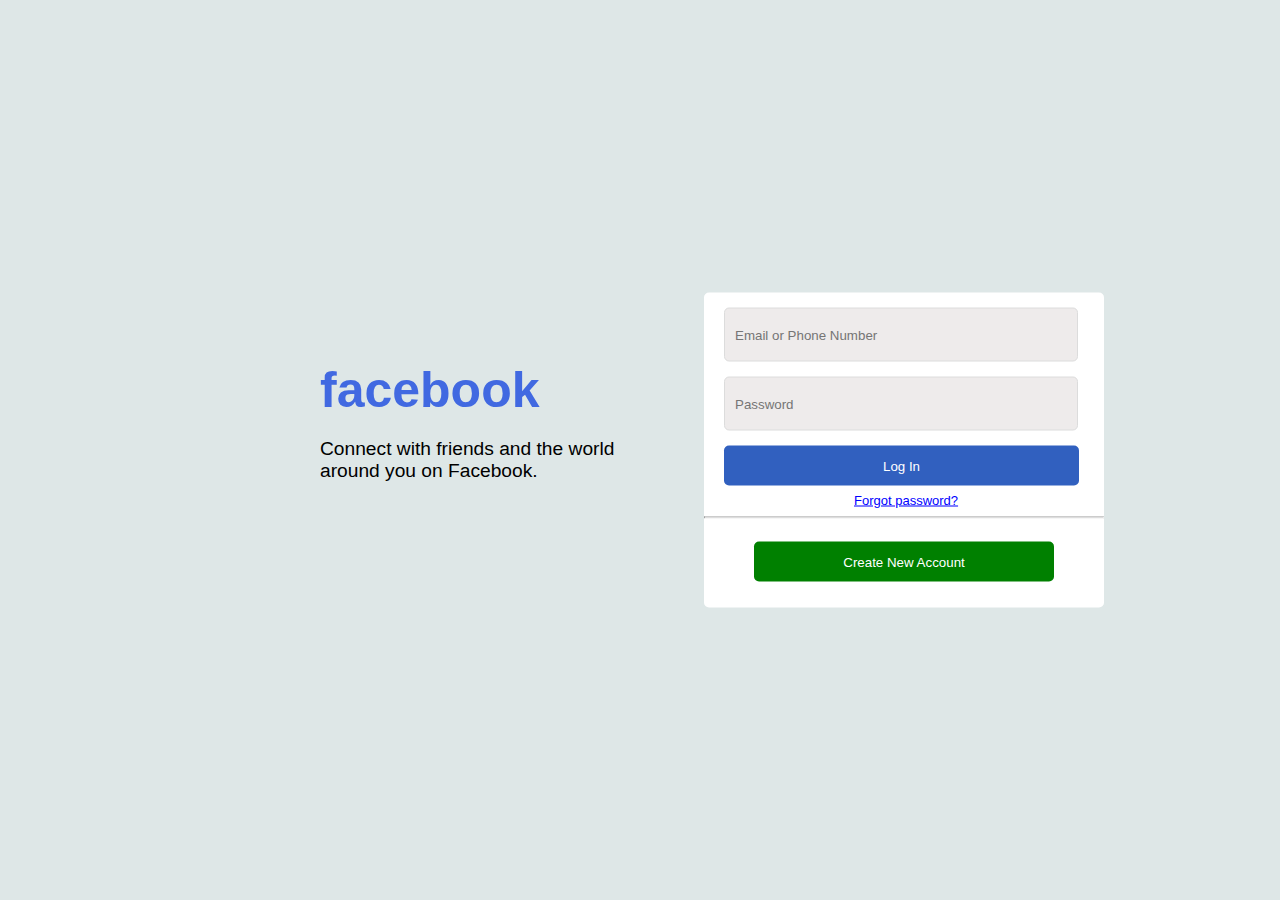
<file: index.html>
<!DOCTYPE html>
<html lang="en">
  <head>
    <meta charset="UTF-8" />
    <meta http-equiv="X-UA-Compatible" content="IE=edge" />
    <meta name="viewport" content="width=device-width, initial-scale=1.0" />
    <title>Facebook Clone</title>
    <link rel="stylesheet" href="style.css" />
  </head>
  <body>
    <div class="text">
      <section>
        <h1 id="title">facebook</h1>
        <p id="sub-text">
          Connect with friends and the world <br />around you on Facebook.
        </p>
      </section>
    </div>

    <div class="login-form" id="login-form">
      <section class="login-items">
        <input
          type="email"
          placeholder="Email or Phone Number"
          name="login-mail"
          class="input-id"
          id="login-mail"
        />
        <input
          type="password"
          placeholder="Password"
          name="login-password"
          class="input-id"
          id="login-password"
        />
        <br />
        <a href="landing-page.html"><button type="submit" id="login-button">Log In</button></a>
        <br />
        <a href="forgot.html" id="forgot-password">Forgot password?</a>
        <br />
        <hr />
        <a href="sign-up.html"><button type="submit" id="account-button">Create New Account</button></a>
      </section>
    </div>
    <script src="script.js"></script>
  </body>
</html>
</file>
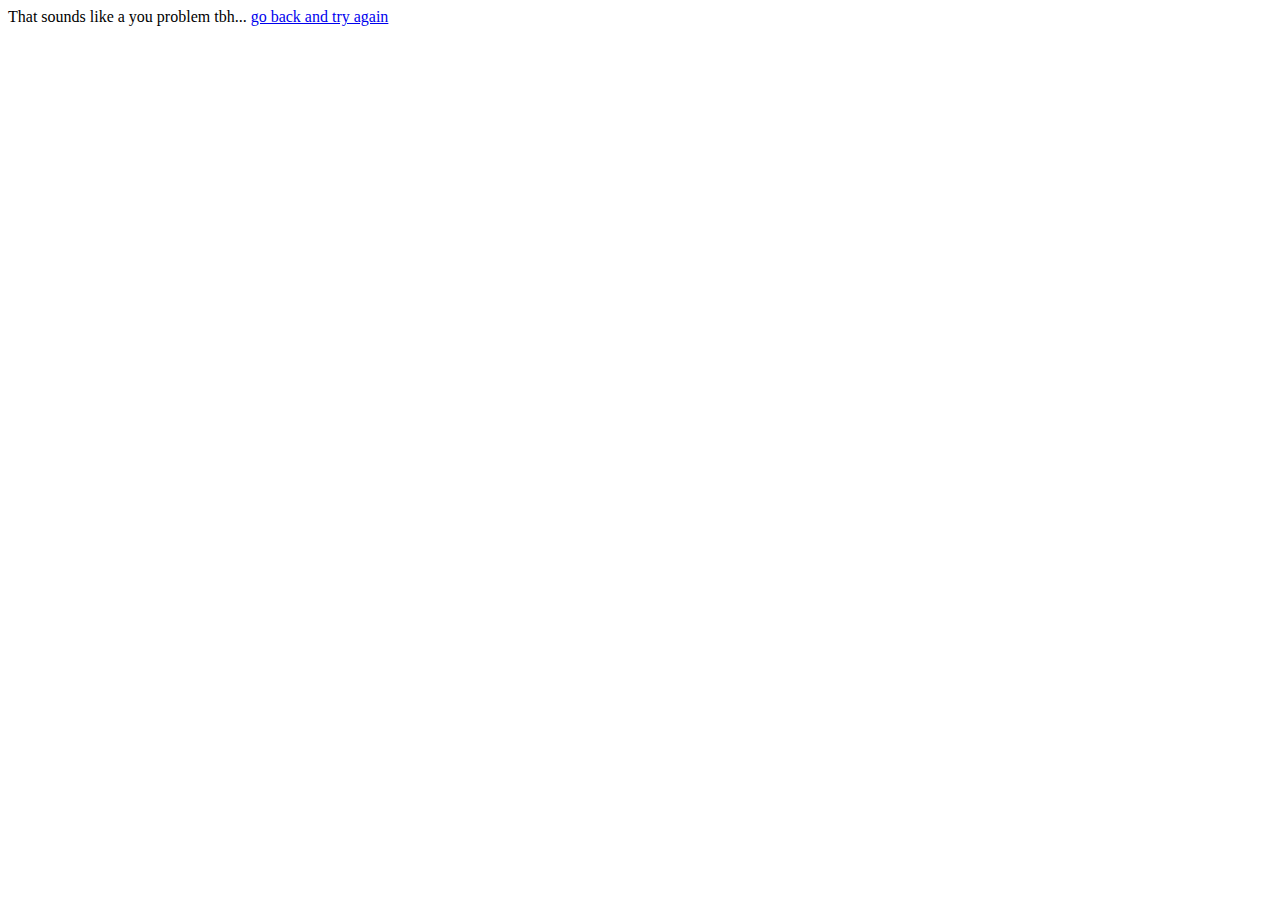
<file: forgot.html>
<!DOCTYPE html>
<html lang="en">
<head>
    <meta charset="UTF-8">
    <meta http-equiv="X-UA-Compatible" content="IE=edge">
    <meta name="viewport" content="width=device-width, initial-scale=1.0">
    <title>Document</title>
</head>
<body>
    That sounds like a you problem tbh...
    <a href="index.html">go back and try again</a>
</body>
</html>
</file>
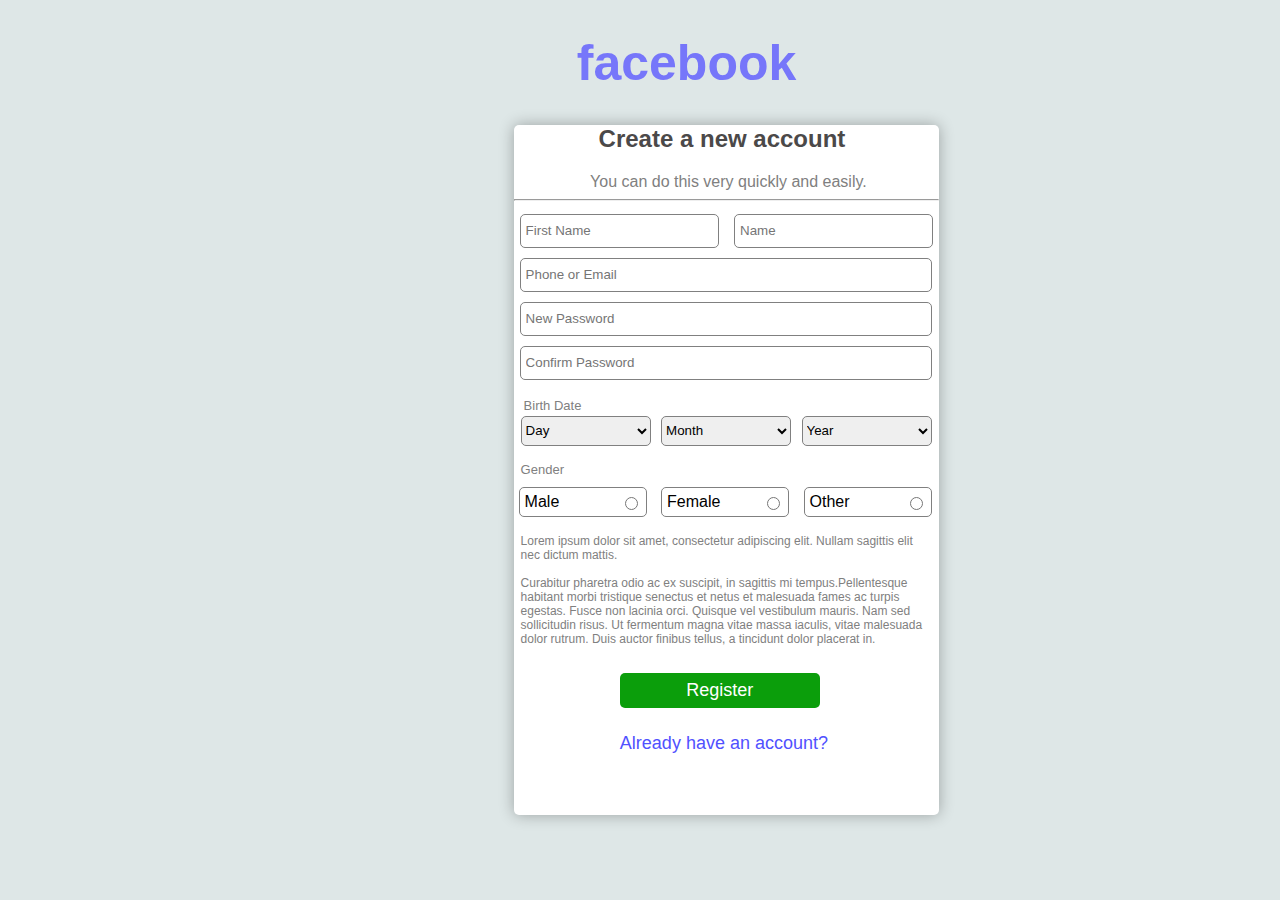
<file: sign-up.html>
<!DOCTYPE html>
<html lang="en">
<head>
    <meta charset="UTF-8">
    <meta http-equiv="X-UA-Compatible" content="IE=edge">
    <meta name="viewport" content="width=device-width, initial-scale=1.0">
    <title>Facebook Clone</title>
    <link rel="stylesheet" href="sign-up.css">
</head>
<body>
    <div class="text">
        <h1>facebook</h1>
    </div>
    <div class="container">
        <div class="create">
            <h2 class="ninja-h2">
                Create a new account
            </h2>
            <p class="para">
                You can do this very quickly and easily.
            </p>
        </div>

        <hr>

        <section class="signup-items">
            <input 
            type="text"
            placeholder="First Name"
            name="first-name"
            class="input-si"
            id="names"
            id="first-name"
            required="required">

            <input 
            type="text"
            placeholder="Name"
            name="Name"
            class="input-si"
            id="names"
            required="required">

            <br />

            <input 
            type="email"
            placeholder="Phone or Email"
            name="email"
            class="input-si"
            id="email"
            required="required">

            <br>

            <input 
            type="password"
            placeholder="New Password"
            name="password"
            class="input-si"
            id="password"
            required="required"
            >

            <input 
            type="password"
            placeholder="Confirm Password"
            name="password"
            class="input-si"
            id="confirm-password"
            required="required"
            >

            <br>

            <p id="b-d">Birth Date</p>
            <select name="day" id="day" required>
                <option value="">Day</option>
                <option value="1">1</option>
                <option value="2">2</option>
                <option value="3">3</option>
                <option value="4">4</option>
                <option value="5">5</option>
                <option value="6">6</option>
                <option value="7">7</option>
                <option value="8">8</option>
                <option value="9">9</option>
                <option value="10">10</option>
                <option value="11">11</option>
                <option value="12">12</option>
                <option value="13">13</option>
                <option value="14">14</option>
                <option value="15">15</option>
                <option value="16">16</option>
                <option value="17">17</option>
                <option value="18">18</option>
                <option value="19">19</option>
                <option value="20">20</option>
                <option value="21">21</option>
                <option value="22">22</option>
                <option value="23">23</option>
                <option value="24">24</option>
                <option value="25">25</option>
                <option value="26">26</option>
                <option value="27">27</option>
                <option value="28">28</option>
                <option value="29">29</option>
                <option value="30">30</option>
                <option value="31">31</option>
            </select>

            <select name="month" id="month" required>
                <option value="">Month</option>
                <option value="January">January</option>
                <option value="February">February</option>
                <option value="March">March</option>
                <option value="April">April</option>
                <option value="May">May</option>
                <option value="June">June</option>
                <option value="July">July</option>
                <option value="August">August</option>
                <option value="September">September</option>
                <option value="October">October</option>
                <option value="November">November</option>
                <option value="December">December</option>
            </select>

            <select name="Year" id="Year" required>
                <option value="">Year</option>
                <option value="2023">2023</option>
                <option value="2022">2022</option>
                <option value="2021">2021</option>
                <option value="2020">2020</option>
                <option value="2019">2019</option>
                <option value="2018">2018</option>
                <option value="2017">2017</option>
                <option value="2016">2016</option>
                <option value="2015">2015</option>
                <option value="2014">2014</option>
                <option value="2013">2013</option>
                <option value="2012">2012</option>
                <option value="2011">2011</option>
                <option value="2010">2010</option>
                <option value="2009">2009</option>
                <option value="2008">2008</option>
                <option value="2007">2007</option>
                <option value="2006">2006</option>
                <option value="2005">2005</option>
                <option value="2004">2004</option>
                <option value="2003">2003</option>
                <option value="2002">2002</option>
                <option value="2001">2001</option>
                <option value="2000">2000</option>
                <option value="1999">1999</option>
                <option value="1998">1998</option>
                <option value="1997">1997</option>
                <option value="1996">1996</option>
                <option value="1995">1995</option>
                <option value="1994">1994</option>
                <option value="1993">1993</option>
                <option value="1992">1992</option>
                <option value="1991">1991</option>
                <option value="1990">1990</option>
                <option value="1989">1989</option>
                <option value="1988">1988</option>
                <option value="1987">1987</option>
                <option value="1986">1986</option>
                <option value="1985">1985</option>
                <option value="1984">1984</option>
                <option value="1983">1983</option>
                <option value="1982">1982</option>
                <option value="1981">1981</option>
                <option value="1980">1980</option>
                <option value="1979">1979</option>
                <option value="1978">1978</option>
                <option value="1977">1977</option>
                <option value="1976">1976</option>
                <option value="1975">1975</option>
                <option value="1974">1974</option>
                <option value="1973">1973</option>
                <option value="1972">1972</option>
                <option value="1971">1971</option>
                <option value="1970">1970</option>
                <option value="1969">1969</option>
                <option value="1968">1968</option>
                <option value="1967">1967</option>
                <option value="1966">1966</option>
                <option value="1965">1965</option>
                <option value="1964">1964</option>
                <option value="1963">1963</option>
                <option value="1962">1962</option>
                <option value="1961">1961</option>
                <option value="1960">1960</option>
                <option value="1959">1959</option>
                <option value="1958">1958</option>
                <option value="1957">1957</option>
                <option value="1956">1956</option>
                <option value="1955">1955</option>
                <option value="1954">1954</option>
                <option value="1953">1953</option>
                <option value="1952">1952</option>
                <option value="1951">1951</option>
                <option value="1950">1950</option>
                <option value="1949">1949</option>
                <option value="1948">1948</option>
                <option value="1947">1947</option>
                <option value="1946">1946</option>
                <option value="1945">1945</option>
                <option value="1944">1944</option>
                <option value="1943">1943</option>
                <option value="1942">1942</option>
                <option value="1941">1941</option>
                <option value="1940">1940</option>
                <option value="1939">1939</option>
                <option value="1938">1938</option>
                <option value="1937">1937</option>
                <option value="1936">1936</option>
                <option value="1935">1935</option>
                <option value="1934">1934</option>
                <option value="1933">1933</option>
                <option value="1932">1932</option>
                <option value="1931">1931</option>
                <option value="1930">1930</option>
                <option value="1929">1929</option>
                <option value="1928">1928</option>
                <option value="1927">1927</option>
                <option value="1926">1926</option>
                <option value="1925">1925</option>
                <option value="1924">1924</option>
                <option value="1923">1923</option>
                <option value="1922">1922</option>
                <option value="1921">1921</option>
                <option value="1920">1920</option>
                <option value="1919">1919</option>
                <option value="1918">1918</option>
                <option value="1917">1917</option>
                <option value="1916">1916</option>
                <option value="1915">1915</option>
                <option value="1914">1914</option>
                <option value="1913">1913</option>
                <option value="1912">1912</option>
                <option value="1911">1911</option>
                <option value="1910">1910</option>
            </select>

            <br>

            <div class="gender">
                <p id="gender">Gender</p>
                <span class="spans">
                  <label class="sex" for="male">Male</label>
                  <input required type="radio" id="male" name="gender" value="male" class="_sex">
                </span>
                <span class="spans">
                  <label class="sex" for="female">Female</label>
                  <input required type="radio" id="female" name="gender" value="female" class="_sex">
                </span>
                <span class="spans">
                  <label class="sex" for="other">Other</label>
                  <input required type="radio" id="other" name="gender" value="other" class="_sex">
                </span>
              </div>
              
            
            <p id="terms">
                Lorem ipsum dolor sit amet, consectetur adipiscing elit. Nullam sagittis elit nec dictum mattis. <br> <br>
                Curabitur pharetra odio ac ex suscipit, in sagittis mi tempus.Pellentesque habitant morbi tristique senectus et netus et malesuada fames ac turpis egestas. Fusce non lacinia orci. Quisque vel vestibulum mauris. Nam sed sollicitudin risus. Ut fermentum magna vitae massa iaculis, vitae malesuada dolor rutrum. Duis auctor finibus tellus, a tincidunt dolor placerat in. 
            
            </p>
            
            <a href="landing-page.html">
                <button type="submit" class="register">Register</button>
            </a>
            

            <br>

            <a href="index.html" class="already">Already have an account?</a>

        </section>
    </div>
    <script src="script.js"></script>
</body>
</html>
</file>
<file: style.css>
body{
    background-color:rgb(222, 231, 231);
}



.text {
    position: absolute;
    top: 45%;
    left: 25%; 
    transform: translateY(-50%);
    font-family: 'Segoe UI', Tahoma, Geneva, Verdana, sans-serif;
  }
  
  

  #title {
    color: royalblue;
    padding-bottom: 0px;
    font-size: 50px;
    margin-bottom: 1px;
  }
  
  #sub-text {
    padding-top: 0px;
    font-size: larger;
    margin-bottom: 1px;
  }
  



.input-id{
    align-items: center;
    margin-left: 20px;
    margin-bottom: 15px;
    width: 340px;
    height: 50px;
    border: 1px solid gainsboro;
    border-radius: 5px;
    background-color: rgb(238, 235, 235);
    padding-left: 10px;
    
}

.login-items {
    padding-top: 15px;
    align-items: center;
    border: 0px;
    border-radius: 5px;
    height: 300px;
    width: 400px;
    margin: auto;
    top: 50%;
    transform: translateY(-50%);
    margin-right: 150px;
    margin-left: 55%; 
    background-color: white;
    position: absolute;
    left: 0;
    right: 0;
  }
  
  
  
  

#login-button{
    width: 355px;
    height: 40px;
    margin-left: 20px;
    margin-bottom: 5px;
    border-radius: 5px;
    border: 0px;
    color: white;
    background-color: rgb(49, 96, 191);


}

#login-button:hover{
    background-color: rgb(51, 109, 226);
    cursor:pointer;
}

#link-landing{
    text-decoration: none;
    color: white;
}


#forgot-password{
    margin-left: 150px;
    font-family: 'Segoe UI', Tahoma, Geneva, Verdana, sans-serif;
    font-size: small;
    color: blue;
}

#forgot-password:hover{
  cursor: pointer;
  color: rgb(89, 89, 255);
}


#account-button{
    width: 300px;
    height: 40px;
    margin-left: 50px;
    margin-top: 15px;
    border-radius: 5px;
    border: 0px;
    color: white;
    background-color: green;
}

#account-button:hover{
  background-color: rgb(0, 158, 0);
  cursor: pointer;
}
</file>
<file: sign-up.css>
body{
    background-color:rgb(222, 231, 231);
    font-family: 'Segoe UI', Tahoma, Geneva, Verdana, sans-serif;
}

.text{
    color: rgb(118, 118, 250);
    font-size: 25px;
    font-family: 'Segoe UI', Tahoma, Geneva, Verdana, sans-serif;
    margin-left: 45%;
}

.container{
    margin-left: 40%;
    width: 425px;
    height: 690px;
    border: 0px;
    box-shadow: 0 0 15px rgba(0, 0, 0, 0.3);;
    border-radius: 5px;
    background-color: white;
}

.ninja-h2 {
    margin-top: 3px;
    padding-left: 20%;
    font-family: 'Segoe UI', Tahoma, Geneva, Verdana, sans-serif;
    color: rgb(75, 73, 73);
  }
  
  .para {
    margin-top: 0;
    margin-bottom: 5px;
    font-family: 'Segoe UI', Tahoma, Geneva, Verdana, sans-serif;
    padding-left: 18%;
    font-size: medium;
    color: grey;
  }
  

.input-si{
    padding-left: 5px;
    margin: 5px;
    margin-left: 6px;
    height: 30px;
    border: 1px solid grey;
    border-radius: 5px;
}

#names{
    width: 190px;
}

#email{
    width: 95%;
}

#password{
    width: 95%;
}

#confirm-password{
    width: 95%;
}


#b-d{
    margin-left: 10px;
    margin-bottom: 0;
    font-family: 'Segoe UI', Tahoma, Geneva, Verdana, sans-serif;
    font-size: small;
    color: grey;
}

#day{
    margin: 3px;
    margin-left: 7px;
    height: 30px;
    width: 130px;
    border-radius: 5px;
    border-color: grey;
}

#month{
    margin: 3px;
    height: 30px;
    width: 130px;
    border-radius: 5px;
    border-color: grey;
}

#Year{
    margin: 3px;
    height: 30px;
    width: 130px;
    border-radius: 5px;
    border-color: grey;
}

#gender{
    font-size: small;
    color: grey;
    font-family: 'Segoe UI', Tahoma, Geneva, Verdana, sans-serif;;
    margin-left: 7px;
    margin-bottom: 5px;
}

.spans {
    display: inline-flex;
    align-items: center;
    border: 1px solid grey;
    border-radius: 5px;
    margin: 5px;
    padding: 5px;
  }
  
  .sex {
    width: 95px;
    margin-right: 5px;
    cursor: pointer;
  }
  
  ._sex {
    width: auto;
    margin-left: 0;
  }

#terms{
    font-size: 12px;
    color: grey;
    margin-left: 7px;
    margin-right: 10px;
}

.register{
    background-color: rgb(11, 158, 11);
    width: 200px;
    height: 35px;
    margin-left: 25%;
    margin-top: 15px;
    margin-bottom: 25px;
    border: 0px;
    border-radius: 5px;
    color: white;
    font-size: large;
}

.register:hover{
    background-color:  rgb(12, 195, 12);
    cursor: pointer;
}
  
.already{
    margin-left: 25%;
    color: rgb(81, 81, 255);
    font-size: large;
    text-decoration: none;
}

.already:hover{
    text-decoration: underline;
}
</file>
